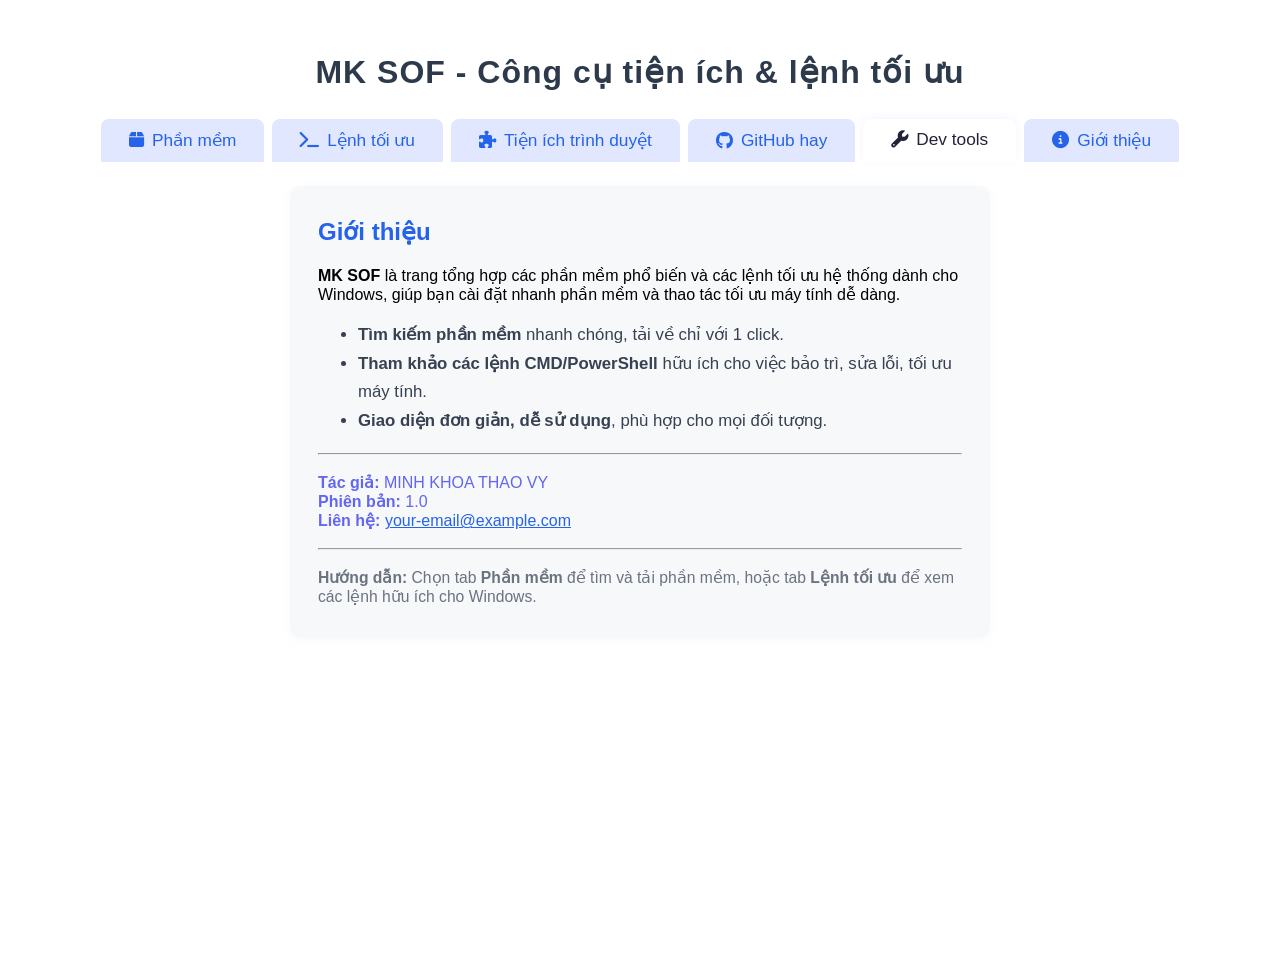
<file: about.html>
<!DOCTYPE html>
<html lang="en">
<head>
    <meta charset="UTF-8">
    <title>MK SOF - Giới thiệu</title>
    <link rel="stylesheet" href="https://cdnjs.cloudflare.com/ajax/libs/font-awesome/6.5.0/css/all.min.css">
    <style>
        body {
            font-family: 'Segoe UI', Arial, sans-serif;
            background: linear-gradient(135deg, #e0e7ff 0%, #f4f4f4 100%);
            margin: 0;
            min-height: 100vh;
        }
        .container {
            max-width: 100vw;
            width: 100vw;
            margin: 0;
            background: #fff;
            padding: 32px 0;
            border-radius: 0;
            box-shadow: none;
            min-height: 100vh;
        }
        h1 {
            text-align: center;
            color: #2d3a4b;
            margin-bottom: 28px;
            letter-spacing: 1px;
        }
        .tab-menu {
            display: flex;
            justify-content: center;
            margin-bottom: 24px;
            gap: 8px;
        }
        .tab-btn {
            padding: 10px 28px;
            border: none;
            background: #e0e7ff;
            color: #2563eb;
            font-size: 1.08rem;
            font-weight: 500;
            border-radius: 8px 8px 0 0;
            cursor: pointer;
            transition: background 0.2s, color 0.2s;
            outline: none;
            text-decoration: none;
            display: flex;
            align-items: center;
            gap: 8px;
        }
        .tab-btn.active, .tab-btn:focus {
            background: #fff;
            color: #22223b;
            border-bottom: 2px solid #fff;
            box-shadow: 0 -2px 8px #e0e7ff60;
            z-index: 2;
        }
        /* ...existing code... */
    </style>
</head>
<body>
    <div class="container">
        <h1>MK SOF - Công cụ tiện ích & lệnh tối ưu</h1>
        <div class="tab-menu">
            <a class="tab-btn" href="index.html"><i class="fa-solid fa-box"></i> Phần mềm</a>
            <a class="tab-btn" href="cmd.html"><i class="fa-solid fa-terminal"></i> Lệnh tối ưu</a>
            <a class="tab-btn" href="browser-tools.html"><i class="fa-solid fa-puzzle-piece"></i> Tiện ích trình duyệt</a>
            <a class="tab-btn" href="github-hot.html"><i class="fa-brands fa-github"></i> GitHub hay</a>
            <a class="tab-btn active" href="dev-tools.html"><i class="fa-solid fa-wrench"></i> Dev tools</a>
            <a class="tab-btn" href="about.html"><i class="fa-solid fa-circle-info"></i> Giới thiệu</a>
        </div>
        <div id="about-tab" style="max-width:700px;margin:0 auto;">
            <div style="background:#f6f8fa;border-radius:10px;padding:32px 28px;margin-top:18px;box-shadow:0 2px 8px #e0e7ff40;">
                <h2 style="color:#2563eb;margin-top:0;">Giới thiệu</h2>
                <p><b>MK SOF</b> là trang tổng hợp các phần mềm phổ biến và các lệnh tối ưu hệ thống dành cho Windows, giúp bạn cài đặt nhanh phần mềm và thao tác tối ưu máy tính dễ dàng.</p>
                <ul style="color:#374151;font-size:1.05rem;line-height:1.7;">
                    <li><b>Tìm kiếm phần mềm</b> nhanh chóng, tải về chỉ với 1 click.</li>
                    <li><b>Tham khảo các lệnh CMD/PowerShell</b> hữu ích cho việc bảo trì, sửa lỗi, tối ưu máy tính.</li>
                    <li><b>Giao diện đơn giản, dễ sử dụng</b>, phù hợp cho mọi đối tượng.</li>
                </ul>
                <hr style="margin:18px 0;">
                <div style="color:#6366f1;">
                    <b>Tác giả:</b> <span>MINH KHOA THAO VY</span><br>
                    <b>Phiên bản:</b> <span>1.0</span><br>
                    <b>Liên hệ:</b> <a href="mailto:your-email@example.com" style="color:#2563eb;text-decoration:underline;">your-email@example.com</a>
                </div>
                <hr style="margin:18px 0;">
                <div style="font-size:0.98rem;color:#6b7280;">
                    <b>Hướng dẫn:</b> Chọn tab <b>Phần mềm</b> để tìm và tải phần mềm, hoặc tab <b>Lệnh tối ưu</b> để xem các lệnh hữu ích cho Windows.
                </div>
            </div>
        </div>
    </div>
</body>
</html>
</file>
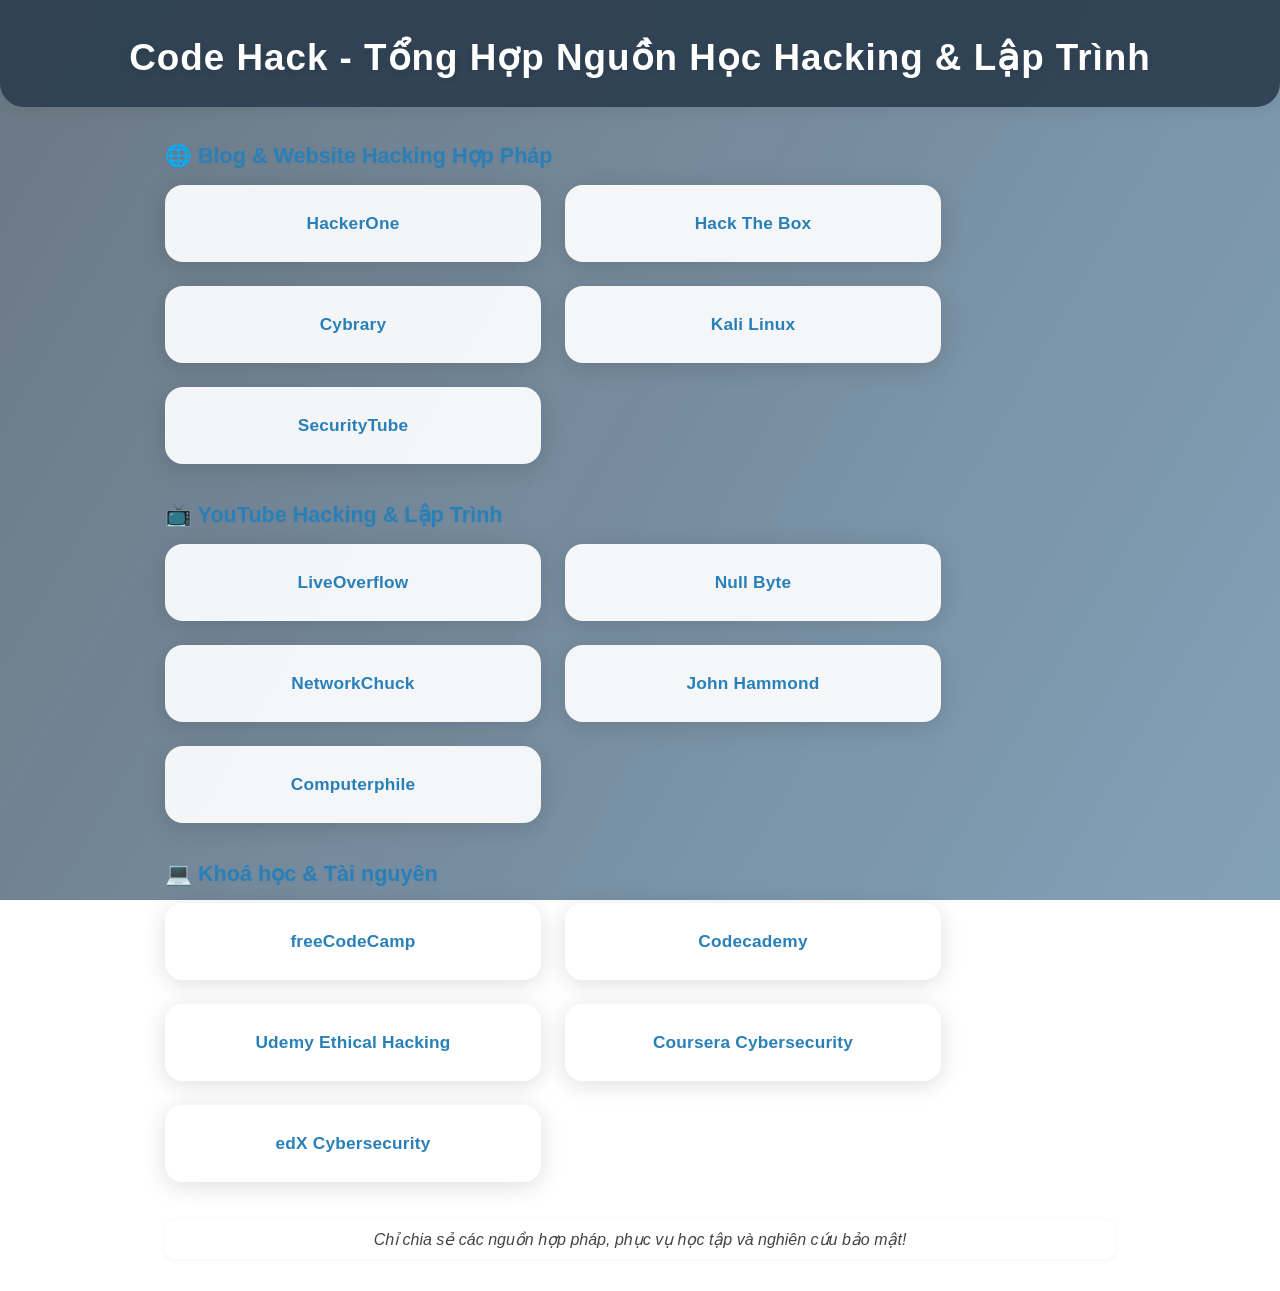
<file: code-hack.html>
<!DOCTYPE html>
<html lang="vi">
<head>
    <meta charset="UTF-8">
    <title>Code Hack - Tổng Hợp Nguồn Học Hacking & Lập Trình</title>
    <meta name="viewport" content="width=device-width, initial-scale=1">
    <style>
        body {
            font-family: 'Segoe UI', Arial, sans-serif;
            margin: 0;
            color: #222;
            min-height: 100vh;
            position: relative;
            overflow-x: hidden;
        }
        .bg-image {
            position: fixed;
            top: 0; left: 0; width: 100vw; height: 100vh;
            z-index: 0;
            background: url('https://images.unsplash.com/photo-1510511459019-5dda7724fd87?auto=format&fit=crop&w=1500&q=80') center center/cover no-repeat;
            filter: blur(8px) brightness(0.7);
        }
        .bg-overlay {
            position: fixed;
            top: 0; left: 0; width: 100vw; height: 100vh;
            z-index: 1;
            background: linear-gradient(120deg, rgba(44,62,80,0.7), rgba(52,152,219,0.5), rgba(41,128,185,0.5));
            background-size: 400% 400%;
            animation: gradientBG 18s ease infinite;
        }
        @keyframes gradientBG {
            0% {background-position: 0% 50%;}
            50% {background-position: 100% 50%;}
            100% {background-position: 0% 50%;}
        }
        .main-content {
            position: relative;
            z-index: 2;
        }
        .header {
            background: rgba(44,62,80,0.92);
            color: #fff;
            padding: 36px 0 28px 0;
            text-align: center;
            box-shadow: 0 2px 16px rgba(0,0,0,0.08);
            border-radius: 0 0 24px 24px;
            margin-bottom: 24px;
        }
        .header h1 {
            margin: 0;
            font-size: 2.3rem;
            letter-spacing: 1px;
            text-shadow: 0 2px 8px rgba(0,0,0,0.12);
        }
        .container {
            max-width: 950px;
            margin: 36px auto 0 auto;
            padding: 0 18px 32px 18px;
        }
        .section {
            margin-bottom: 38px;
        }
        .card-list {
            display: flex;
            flex-wrap: wrap;
            gap: 24px;
            padding: 0;
            list-style: none;
        }
        .card {
            background: rgba(255,255,255,0.92);
            border-radius: 18px;
            box-shadow: 0 4px 24px rgba(0,0,0,0.13);
            padding: 28px 28px;
            flex: 1 1 260px;
            min-width: 220px;
            max-width: 320px;
            transition: transform 0.16s, box-shadow 0.16s;
            display: flex;
            align-items: center;
            justify-content: center;
        }
        .card:hover {
            transform: translateY(-7px) scale(1.04);
            box-shadow: 0 10px 32px rgba(41,128,185,0.18);
            background: rgba(255,255,255,0.98);
        }
        .card a {
            color: #2980b9;
            text-decoration: none;
            font-weight: 600;
            font-size: 1.08rem;
            letter-spacing: 0.2px;
            transition: color 0.14s;
        }
        .card a:hover {
            color: #1abc9c;
            text-decoration: underline;
        }
        h2 {
            color: #2980b9;
            margin-bottom: 16px;
            font-size: 1.35rem;
            text-shadow: 0 1px 4px rgba(0,0,0,0.04);
        }
        @media (max-width: 900px) {
            .container { margin: 18px; }
            .card-list { gap: 14px; }
            .card { padding: 18px 10px; }
        }
        @media (max-width: 700px) {
            .card-list {
                flex-direction: column;
                gap: 14px;
            }
            .container {
                margin: 8px;
            }
        }
        .note {
            color: #444;
            font-size: 1rem;
            margin-top: 28px;
            text-align: center;
            background: rgba(255,255,255,0.7);
            border-radius: 10px;
            padding: 10px 0;
            box-shadow: 0 1px 6px rgba(0,0,0,0.05);
        }
    </style>
</head>
<body>
    <div class="bg-image"></div>
    <div class="bg-overlay"></div>
    <div class="main-content">
        <div class="header">
            <h1>Code Hack - Tổng Hợp Nguồn Học Hacking & Lập Trình</h1>
        </div>
        <div class="container">
            <div class="section">
                <h2>🌐 Blog & Website Hacking Hợp Pháp</h2>
                <ul class="card-list">
                    <li class="card"><a href="https://www.hackerone.com/" target="_blank">HackerOne</a></li>
                    <li class="card"><a href="https://www.hackthebox.com/" target="_blank">Hack The Box</a></li>
                    <li class="card"><a href="https://www.cybrary.it/" target="_blank">Cybrary</a></li>
                    <li class="card"><a href="https://www.kali.org/" target="_blank">Kali Linux</a></li>
                    <li class="card"><a href="https://www.securitytube.net/" target="_blank">SecurityTube</a></li>
                </ul>
            </div>
            <div class="section">
                <h2>📺 YouTube Hacking & Lập Trình</h2>
                <ul class="card-list">
                    <li class="card"><a href="https://www.youtube.com/c/LiveOverflow" target="_blank">LiveOverflow</a></li>
                    <li class="card"><a href="https://www.youtube.com/c/NullByteWHT" target="_blank">Null Byte</a></li>
                    <li class="card"><a href="https://www.youtube.com/c/NetworkChuck" target="_blank">NetworkChuck</a></li>
                    <li class="card"><a href="https://www.youtube.com/c/JohnHammond010" target="_blank">John Hammond</a></li>
                    <li class="card"><a href="https://www.youtube.com/c/Computerphile" target="_blank">Computerphile</a></li>
                </ul>
            </div>
            <div class="section">
                <h2>💻 Khoá học & Tài nguyên</h2>
                <ul class="card-list">
                    <li class="card"><a href="https://www.freecodecamp.org/" target="_blank">freeCodeCamp</a></li>
                    <li class="card"><a href="https://www.codecademy.com/" target="_blank">Codecademy</a></li>
                    <li class="card"><a href="https://www.udemy.com/topic/ethical-hacking/" target="_blank">Udemy Ethical Hacking</a></li>
                    <li class="card"><a href="https://www.coursera.org/courses?query=cybersecurity" target="_blank">Coursera Cybersecurity</a></li>
                    <li class="card"><a href="https://www.edx.org/learn/cybersecurity" target="_blank">edX Cybersecurity</a></li>
                </ul>
            </div>
            <div class="note">
                <em>Chỉ chia sẻ các nguồn hợp pháp, phục vụ học tập và nghiên cứu bảo mật!</em>
            </div>
        </div>
    </div>
</body>
</html>
</file>
